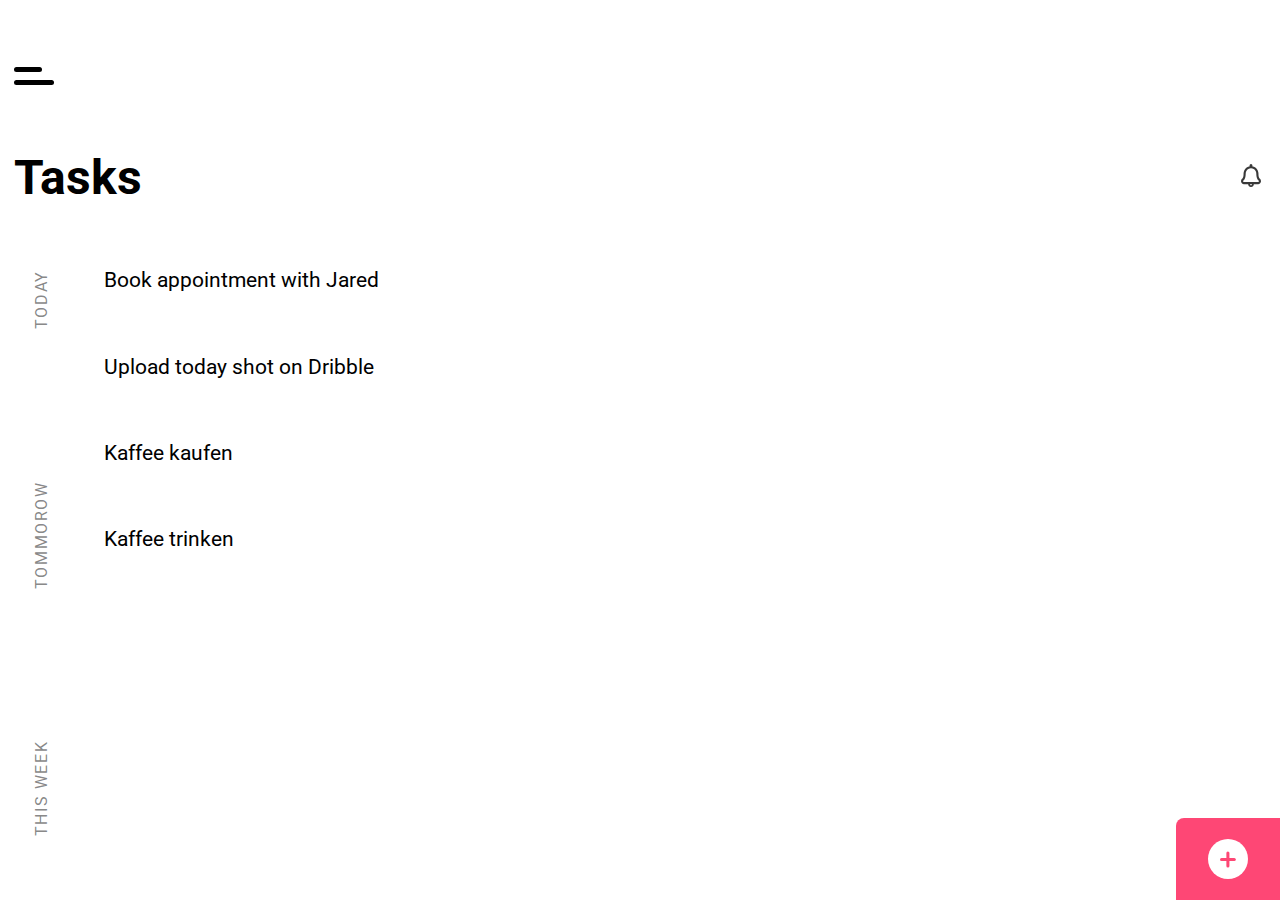
<file: dashboard.html>
<!DOCTYPE html>
<html lang="en">
  <head>
    <meta charset="UTF-8" />
    <meta http-equiv="X-UA-Compatible" content="IE=edge" />
    <meta name="viewport" content="width=device-width, initial-scale=1.0" />
    <link rel="stylesheet" href="styles.css" />
    <title>Dashboard</title>
  </head>
  <body>
    <main class="dashboard">
      <!-- START ISSUE8 -->
      <section id="main-menu">
        <div class="main-menu">
          <a href="#" class="main-menu__close">
            <svg height="16" width="16" stroke="white" stroke-width="1.5">
              <path d="M0 16 L16 0 z" />
              <path d="M0 0 L16 16 z" />
            </svg>
          </a>
          <h3>Task app</h3>
          <ul class="main-menu__main-list">
            <li><a href="dashboard.html">Dashboard</a></li>

            <li><a href="#">Calendar</a></li>
            <li><a href="new.html">Categorize Tasks</a></li>
            <li><a href="#">Settings</a></li>
          </ul>
          <ul class="main-menu__sub-list">
            <li><a href="#">About</a></li>
            <li><a href="#">Privacy Policy</a></li>
            <li><a href="#">Licence</a></li>
          </ul>
        </div>
      </section>

      <a href="#main-menu" id="nav-toggle" class="nav-toggle">
        <label for="nav-toggle" class="nav-toggle__label">
          <span></span>
        </label>
      </a>
      <!-- END ISSUE8 -->

      <h2 class="dashboard__title">Tasks</h2>
      <button class="dashboard__notif">
        <img src="assets/notif.svg" alt="" />
      </button>

      <section class="radio-group-selector">
        <label>
          <input class="radio-group__input" type="radio" name="date" />
          <span class="radio-group__title">This Week</span>
        </label>

        <label>
          <input class="radio-group__input" type="radio" name="date" />
          <span class="radio-group__title">Tommorow</span>
        </label>

        <label>
          <input class="radio-group__input" type="radio" name="date" />
          <span class="radio-group__title">Today</span>
        </label>
      </section>
      <section class="checkbox-group">
        <label>
          <input class="checkbox-group__input" type="checkbox" />
          <span class="checkbox-group__task">Book appointment with Jared</span>
        </label>
        <label>
          <input class="checkbox-group__input" type="checkbox" />
          <span class="checkbox-group__task">Upload today shot on Dribble</span>
        </label>
        <!-- <label>
          <input class="checkbox-group__input" type="checkbox" />
          <span class="checkbox-group__task"
            >Complete the Elephant Illustration</span
          >
        </label>
        <label>
          <input class="checkbox-group__input" type="checkbox" />
          <span class="checkbox-group__task"
            >Buy Cake for Clair's Birthday</span
          >
        </label>
        <label>
          <input class="checkbox-group__input" type="checkbox" />
          <span class="checkbox-group__task"
            >Attend UX Conference with Jared</span
          >
        </label> -->
      </section>
      <a class="dashboard__new-task" href="new.html">
        <img src="assets/add-task.svg" alt="" />
      </a>
    </main>
    <script src="dashboard.js" defer></script>
  </body>
</html>
</file>
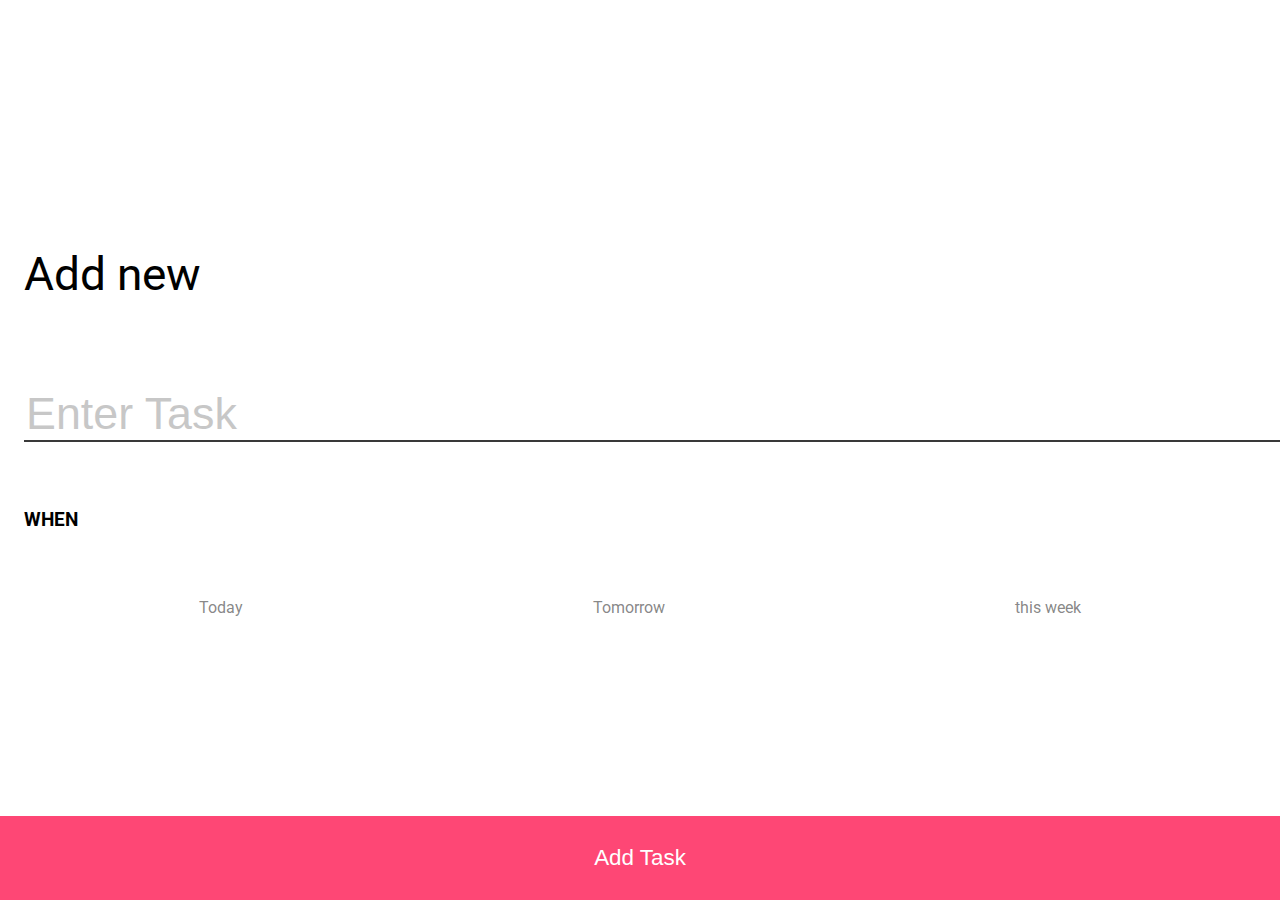
<file: new.html>
<!DOCTYPE html>
<html lang="en">
  <head>
    <meta charset="UTF-8" />
    <meta http-equiv="X-UA-Compatible" content="IE=edge" />
    <meta name="viewport" content="width=device-width, initial-scale=1.0" />
    <link rel="stylesheet" href="styles.css" />
    <title>New task</title>
  </head>
  <body>
    <form action="" class="form">
      <h2 class="form__title">Add new</h2>

      <input class="form__input" type="text" placeholder="Enter Task" />

      <h3 class="form__subtitle">When</h3>

      <!-- START Radio block / component-->
      <section class="radio-group">
        <label>
          <input
            class="radio-group__input"
            type="radio"
            name="date"
            value="today"
          />
          <span class="radio-group__title">Today</span>
        </label>

        <label>
          <input
            class="radio-group__input"
            type="radio"
            name="date"
            value="tomorrow"
          />
          <span class="radio-group__title">Tomorrow</span>
        </label>

        <label>
          <input
            class="radio-group__input"
            type="radio"
            name="date"
            value="this week"
          />
          <span class="radio-group__title">this week</span>
        </label>
      </section>
      <!-- END Radio block / component-->

      <input type="submit" value="Add Task" class="form__submit" />
    </form>

    <script src="new.js" defer></script>
  </body>
</html>
</file>
<file: styles.css>
@import url("https://fonts.googleapis.com/css2?family=Montserrat:wght@100;300;400&family=Roboto:wght@100;300;400&display=swap");

*,
*:before,
*:after {
  box-sizing: border-box;
}

:root {
  --primary-color: #fe4775;
  --secondary-color: #161060;
  --primary-text-color: #111111;
  --secondary-text-color: #fff;
  --headline-color: #393939;
  --inactive-text-color: #3939399d;

  --primary-font-family: "Montserrat", sans-serif;
  --secondary-font-family: "Roboto", sans-serif;
}

html {
  font-size: 16px;
}

body {
  margin: 0;
  font-family: var(--secondary-font-family);
  height: 100vh;
}

/* BLOCK */
.form {
  position: relative;
  height: 100%;
  display: grid;
  align-content: center;
  row-gap: 3em;
  padding: 1.5em 0 6.2em 1.5em;
}

/* Element */
.form__title {
  font-size: 2.9em;
  font-weight: normal;
}

.form__subtitle {
  text-transform: uppercase;
}

.form__submit {
  position: absolute;
  bottom: 0;
  width: 100%;
  background-color: var(--primary-color);
  color: var(--secondary-text-color);
  border: none;
  font-size: 1.4em;
  padding: 1.3em 2em;
}

.form__input {
  border: none;
  border-bottom: 2px solid var(--headline-color);
  font-size: 2.8em;
  width: 100%;
  padding-right: 0.5em;
}

.form__input::placeholder {
  opacity: 0.4;
}

/* BLOCK */
.radio-group {
  display: flex;
  justify-content: space-around;
  margin-right: 1.5em;
}

/* ELEMENT */
.radio-group__title {
  color: var(--inactive-text-color);
}

.radio-group__input {
  position: absolute;
  opacity: 0;
}

.radio-group__input:checked + .radio-group__title {
  color: var(--primary-color);
}

.radio-group__input:focus-visible + .radio-group__title {
  outline: thin solid;
}

/* BLOCK */
.dashboard {
  display: grid;
  grid-template-columns: auto 1fr auto;
  grid-template-rows: auto auto 1fr auto;
  height: 100%;
}

/* ELEMENT */
.dashboard__burger-menu {
  grid-column: 1/4;
  justify-self: start;
  margin: 3em;
  margin-left: 1em;
  background: none;
  border: none;
}

.dashboard__title {
  grid-column: 1/3;
  font-size: 3em;
  margin: 0;
  margin-left: 0.3em;
}

.dashboard__notif {
  margin-right: 1em;
  justify-self: end;
  align-self: center;
  background: none;
  border: none;
}

.dashboard__new-task {
  grid-column: 3/4;
  padding: 1.3em 2em;
  background: var(--primary-color);
  display: grid;
  place-items: center;
  border-top-left-radius: 0.5em;
}

/* BLOCK */
.radio-group-selector {
  text-transform: uppercase;
  display: flex;
  writing-mode: vertical-rl;
  transform: rotate(180deg);
  justify-content: space-between;
  grid-column: 1/2;
  grid-row: span 2;
  align-items: center;
  padding: 4em 2em;
  letter-spacing: 0.1em;
}

/* BLOCK */
.checkbox-group {
  grid-column: 2/4;
  display: grid;
  padding: 3em 1em;
  font-size: 1.3em;
  align-content: start;
  row-gap: 3em;
  overflow: auto;
  height: 1fr;
}

/* ELEMENT */
.checkbox-group__input {
  position: absolute;
  opacity: 0;
}

.checkbox-group__input:checked + .checkbox-group__task {
  text-decoration: line-through;
  text-decoration-color: var(--primary-color);
}

/* START ISSUE8 */
.nav-toggle {
  grid-column: 1/2;
  margin-left: 0.9em;
}

.nav-toggle__label span,
.nav-toggle__label span::before {
  position: relative;
  display: block;
  height: 0.3em;
  width: 2.5em;
  background: black;
  margin-top: 5em;
  margin-bottom: 4em;
  border-radius: 0.5em;
}

.nav-toggle__label span::before {
  position: absolute;
  content: "";
  bottom: 0.3em;
  width: 1.7em;
  background: black;
  margin-bottom: 0.5em;
}

#main-menu {
  padding-top: 4em;
  padding-left: 1.728em;
  background-color: #161060;
  height: 100%;
  width: 100%;
  position: fixed;
  opacity: 1;
  z-index: 10;
  transform: scale(0, 1);
  transform-origin: left;
  left: 0;
  transition: transform 0.5s ease-in-out;
  color: var(--secondary-text-color);
}

#main-menu:target {
  background-color: #161060;
  transform: scale(1, 1);
}

#main-menu .main-menu__close {
  position: absolute;
  right: 0;
  margin-right: 3em;
}

#main-menu a {
  text-decoration: none;
  color: var(--secondary-text-color);
}

.main-menu h3 {
  text-transform: uppercase;
  font-size: 1.063em;
  padding-bottom: 1.5em;
  font-family: var(--primary-font-family);
  font-weight: normal;
}

.main-menu__main-list {
  padding-left: 0;
  margin-bottom: 2em;
  list-style-type: none;
  display: flex;
  flex-direction: column;
  gap: 1em;
  font-size: 2em;
  font-family: var(--secondary-font-family);
  font-weight: 300;
}

.main-menu__sub-list {
  padding-left: 0;
  list-style-type: none;
  display: flex;
  flex-direction: column;
  gap: 2.5em;
  font-size: 0.938em;
  font-family: var(--secondary-font-family);
  font-weight: lighter;
}

/* END ISSUE8 */
</file>
